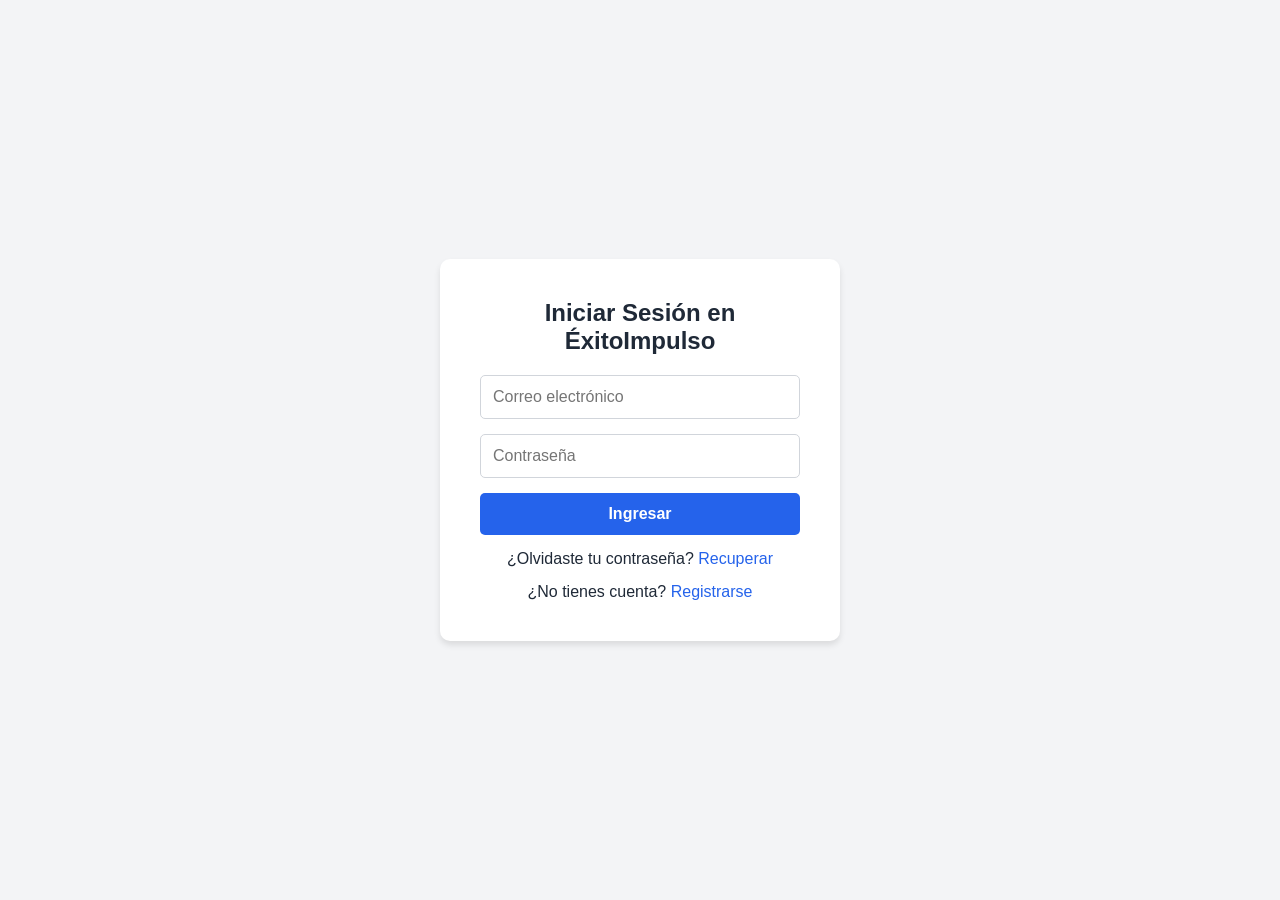
<file: ingreso/index.html>
<!DOCTYPE html>
<html lang="es">
<head>
    <meta charset="UTF-8">
    <meta name="viewport" content="width=device-width, initial-scale=1.0">
    <title>Ingresar - ÉxitoImpulso</title>
    <!-- AQUÍ AGREGAS EL ICONO -->
    <link rel="shortcut icon" href="../assets/img/logo2.png" type="image/png">
    <link rel="stylesheet" href="../assets/css/style.css">
</head>
<body>
    <div class="form-container">
        <h2>Iniciar Sesión en ÉxitoImpulso</h2>
        <div id="mensaje" class="mensaje-error"></div>
        
        <form id="formLogin">
            <input type="email" id="correo" placeholder="Correo electrónico" required>
            <input type="password" id="password" placeholder="Contraseña" required>
            
            <button type="submit">Ingresar</button>
            <p>¿Olvidaste tu contraseña? <a href="../recuperar/index.html">Recuperar</a></p>
            <p>¿No tienes cuenta? <a href="../registro/index.html">Registrarse</a></p>
        </form>
    </div>

    <script src="../assets/js/login.js"></script>
</body>
</html>
</file>
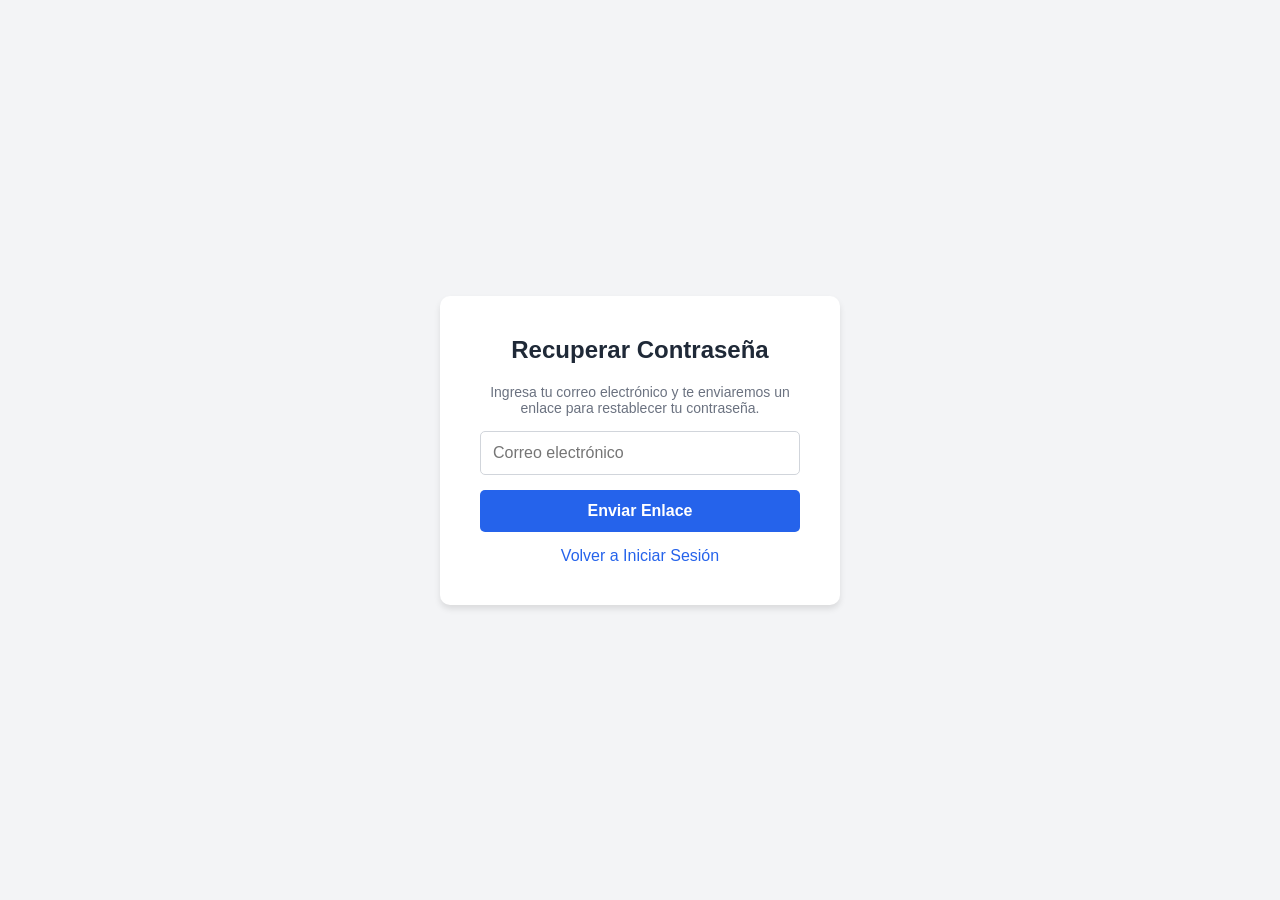
<file: recuperar/index.html>
<!DOCTYPE html>
<html lang="es">
<head>
    <meta charset="UTF-8">
    <meta name="viewport" content="width=device-width, initial-scale=1.0">
    <title>Recuperar - ÉxitoImpulso</title>
    <!-- AQUÍ AGREGAS EL ICONO -->
    <link rel="shortcut icon" href="../assets/img/logo2.png" type="image/png">
    <link rel="stylesheet" href="../assets/css/style.css">
</head>
<body>
    <div class="form-container">
        <h2>Recuperar Contraseña</h2>
        <div id="mensaje" class="mensaje-error"></div>
        
        <form id="formRecuperar">
            <p style="font-size:14px; color:#6b7280; margin-bottom:15px;">Ingresa tu correo electrónico y te enviaremos un enlace para restablecer tu contraseña.</p>
            <input type="email" id="correo" placeholder="Correo electrónico" required>
            <button type="submit">Enviar Enlace</button>
            <p><a href="../ingreso/index.html">Volver a Iniciar Sesión</a></p>
        </form>
    </div>

    <script>
        document.getElementById('formRecuperar').addEventListener('submit', async function(e) {
            e.preventDefault();
            const mensajeDiv = document.getElementById('mensaje');
            mensajeDiv.style.display = 'none';
            mensajeDiv.className = '';

            const correo = document.getElementById('correo').value;

            try {
                const response = await fetch('http://localhost/ExitoImpulso/api/auth/recuperar.php', {
                    method: 'POST',
                    headers: { 'Content-Type': 'application/json' },
                    body: JSON.stringify({ correo: correo })
                });

                const result = await response.json();

                if (response.ok && result.success) {
                    mensajeDiv.textContent = result.message;
                    mensajeDiv.classList.add('mensaje-success');
                    mensajeDiv.style.display = 'block';
                    
                    // --- TRAMPA DE DESARROLLO ---
                    // Si estamos en local, nos devuelve el link para hacer clic
                    if (result.dev_link) {
                        mensajeDiv.innerHTML += `<br><br><strong>🔧 MODO DESARROLLO:</strong><br>Haz clic aquí: <a href="${result.dev_link}">${result.dev_link}</a>`;
                    }
                } else {
                    mensajeDiv.textContent = result.error || 'Ocurrió un error.';
                    mensajeDiv.classList.add('mensaje-error');
                    mensajeDiv.style.display = 'block';
                }
            } catch (error) {
                console.error('Error:', error);
            }
        });
    </script>
</body>
</html>
</file>
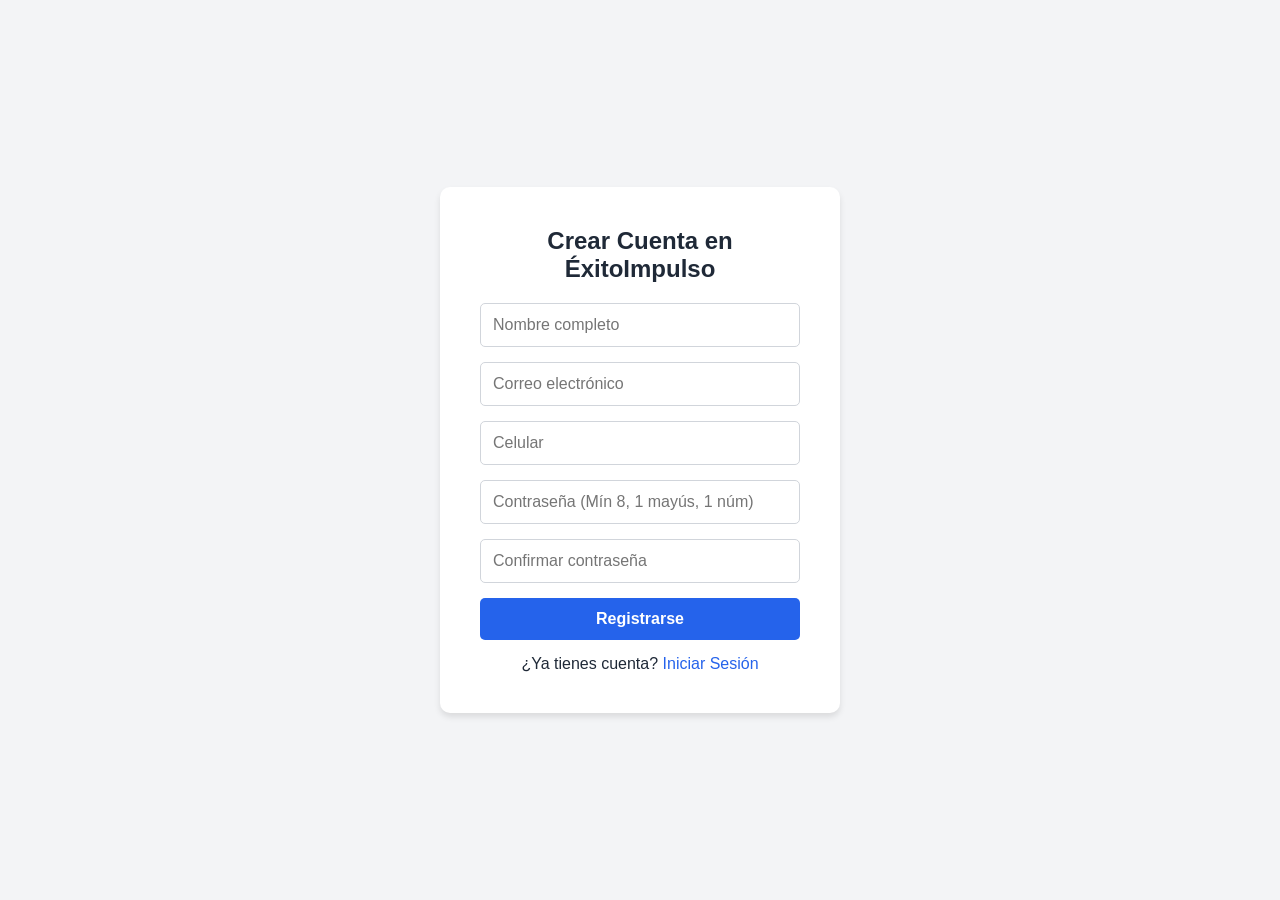
<file: registro/index.html>
<!DOCTYPE html>
<html lang="es">
<head>
    <meta charset="UTF-8">
    <meta name="viewport" content="width=device-width, initial-scale=1.0">
    <title>Registro - ÉxitoImpulso</title>
    <!-- AQUÍ AGREGAS EL ICONO -->
    <link rel="shortcut icon" href="../assets/img/logo2.png" type="image/png">
    <link rel="stylesheet" href="../assets/css/style.css">
</head>
<body>
    <div class="form-container">
        <h2>Crear Cuenta en ÉxitoImpulso</h2>
        <div id="mensaje" class="mensaje-error"></div>
        
        <form id="formRegistro">
            <input type="text" id="nombre" placeholder="Nombre completo" required>
            <input type="email" id="correo" placeholder="Correo electrónico" required>
            <input type="tel" id="celular" placeholder="Celular" required>
            <input type="password" id="password" placeholder="Contraseña (Mín 8, 1 mayús, 1 núm)" required>
            <input type="password" id="confirm_password" placeholder="Confirmar contraseña" required>
            
            <button type="submit">Registrarse</button>
            <p>¿Ya tienes cuenta? <a href="../ingreso/index.html">Iniciar Sesión</a></p>
        </form>
    </div>

    <script src="../assets/js/registro.js"></script>
</body>
</html>
</file>
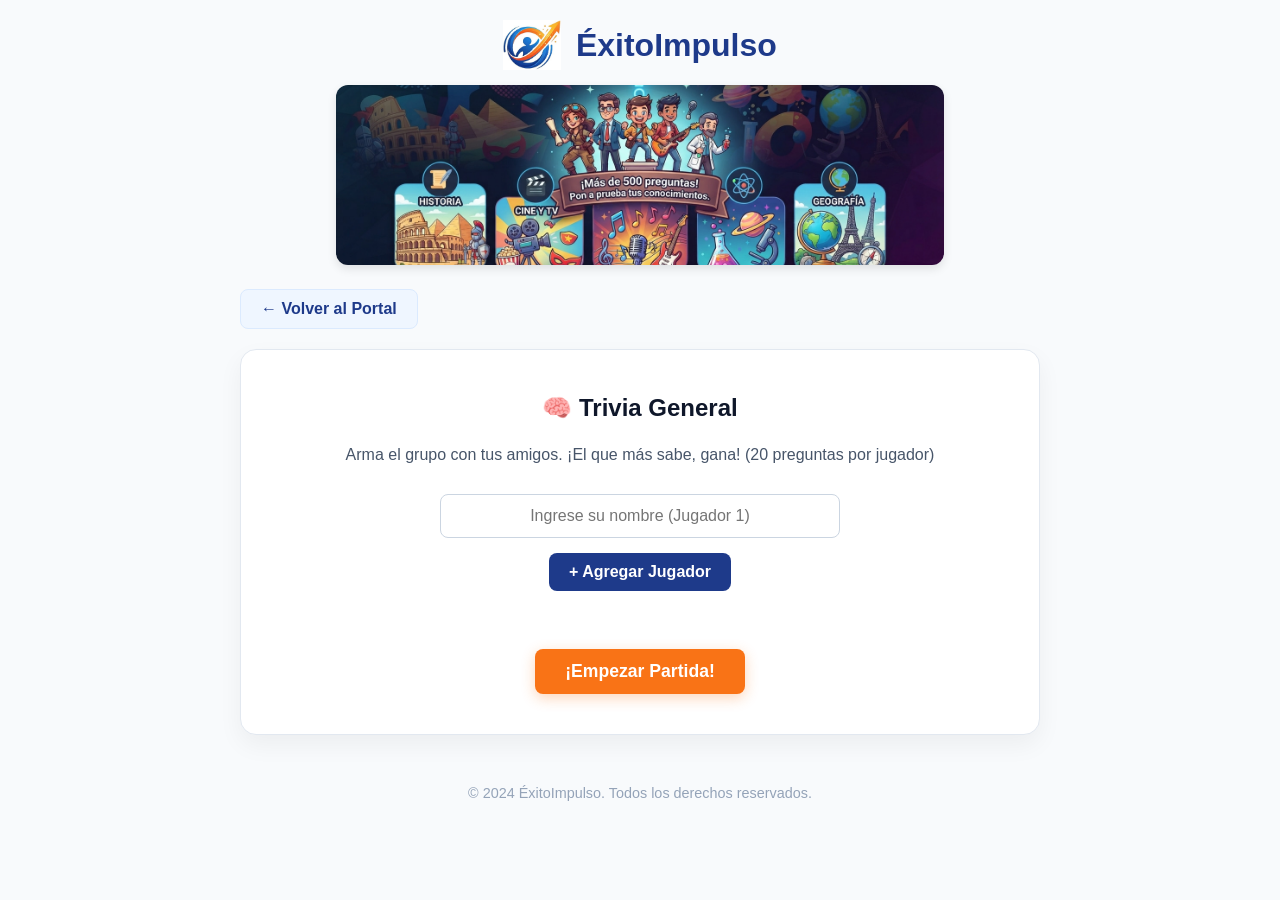
<file: trivia/index.html>
<!DOCTYPE html>
<html lang="es">
<head>
    <meta charset="UTF-8">
    <meta name="viewport" content="width=device-width, initial-scale=1.0">
    <title>Trivia - ÉxitoImpulso</title>
    <style>
        * { margin: 0; padding: 0; box-sizing: border-box; font-family: 'Segoe UI', Roboto, Helvetica, Arial, sans-serif; }
        body { background-color: #F8FAFC; color: #334155; display: flex; flex-direction: column; align-items: center; padding: 20px; min-height: 100vh; }
        
        /* Header y Footer */
        .header-trivia { text-align: center; margin-bottom: 20px; }
        .header-trivia img.logo { height: 50px; vertical-align: middle; }
        .header-trivia h1 { display: inline-block; vertical-align: middle; color: #1E3A8A; font-size: 2rem; margin-left: 10px; }
        .portada { width: 100%; max-width: 800px; height: 180px; object-fit: cover; border-radius: 12px; margin-top: 15px; box-shadow: 0 4px 10px rgba(0,0,0,0.1); }
        footer { text-align: center; margin-top: 30px; color: #94A3B8; font-size: 0.9rem; padding: 20px; }

        .navbar { width: 100%; max-width: 800px; display: flex; justify-content: space-between; align-items: center; margin-bottom: 20px; }
        .navbar a { text-decoration: none; color: #1E3A8A; font-weight: 600; background: #EFF6FF; padding: 10px 20px; border-radius: 8px; transition: 0.3s; border: 1px solid #DBEAFE; }
        .navbar a:hover { background: #DBEAFE; }

        .trivia-container { background: #FFFFFF; padding: 40px; border-radius: 16px; box-shadow: 0 10px 25px rgba(0,0,0,0.05); width: 100%; max-width: 800px; text-align: center; border: 1px solid #E2E8F0; }
        
        h2 { color: #0F172A; margin-bottom: 20px; font-size: 1.5rem; line-height: 1.5; }
        p { color: #475569; }
        
        .btn-primary { background: #F97316; color: #FFFFFF; border: none; padding: 12px 30px; font-size: 1.1rem; border-radius: 8px; cursor: pointer; font-weight: 600; transition: 0.3s; box-shadow: 0 4px 14px rgba(249, 115, 22, 0.3); margin-top: 20px; }
        .btn-primary:hover { background: #EA580C; transform: translateY(-2px); }
        
        .contenedor-nombres { display: flex; flex-direction: column; gap: 10px; max-width: 400px; margin: 30px auto 15px; }
        .jugador-row { display: flex; gap: 10px; align-items: center; }
        .jugador-row input { padding: 12px; font-size: 1rem; border: 1px solid #CBD5E1; border-radius: 8px; background: #FFFFFF; color: #0F172A; transition: 0.3s; text-align: center; flex: 1; }
        .jugador-row input:focus { outline: none; border-color: #F97316; box-shadow: 0 0 0 3px rgba(249, 115, 22, 0.1); }
        
        .btn-remove { background: #fee2e2; color: #dc2626; border: none; padding: 12px 15px; border-radius: 8px; cursor: pointer; font-weight: bold; transition: 0.2s; }
        .btn-remove:hover { background: #dc2626; color: white; }

        .btn-add { background: #1E3A8A; color: #FFFFFF; border: none; padding: 10px 20px; font-size: 1rem; border-radius: 8px; cursor: pointer; font-weight: 600; transition: 0.3s; margin: 0 auto 20px; display: block; }
        .btn-add:hover { background: #1e40af; }
        
        .opcion { background: #FFFFFF; border: 2px solid #E2E8F0; padding: 15px; margin: 10px 0; border-radius: 8px; cursor: pointer; font-size: 1.1rem; transition: 0.2s; color: #334155; text-align: left; font-weight: 500; }
        .opcion:hover { background: #EFF6FF; border-color: #3b82f6; color: #1E3A8A; }
        .opcion.correcta { background: #dcfce7; border-color: #16a34a; color: #166534; font-weight: bold; }
        .opcion.incorrecta { background: #fee2e2; border-color: #dc2626; color: #991b1b; font-weight: bold; }
        .opcion:disabled { cursor: not-allowed; }
        
        .turno-actual { display: flex; flex-direction: column; align-items: center; gap: 5px; margin-bottom: 15px; }
        .turno-label { font-size: 1rem; color: #64748b; font-weight: 600; text-transform: uppercase; letter-spacing: 1px; }
        .turno-nombre { font-size: 2.5rem; color: #FFFFFF; font-weight: 800; background: #1E3A8A; padding: 10px 40px; border-radius: 12px; box-shadow: 0 4px 10px rgba(30, 58, 138, 0.3); }

        .timer { font-size: 3rem; font-weight: 800; color: #1E3A8A; margin: 10px 0; background: #EFF6FF; display: inline-block; padding: 5px 20px; border-radius: 50px; }
        .timer.peligro { color: #dc2626; background: #fee2e2; animation: pulse 1s infinite; }
        @keyframes pulse { 0% { transform: scale(1); } 50% { transform: scale(1.05); } 100% { transform: scale(1); } }

        .cuenta-regresiva { font-size: 6rem; font-weight: 800; color: #F97316; margin: 20px 0; animation: pulse 1s infinite; }

        /* Caja de Explicación */
        .explicacion-box { max-width: 500px; margin: 15px auto 0; text-align: left; background: #eff6ff; border-left: 4px solid #3b82f6; padding: 15px; border-radius: 8px; color: #1e3a8a; font-size: 0.95rem; }

        /* Tablas (Scoreboard y Ranking) */
        .scoreboard { margin-top: 40px; border-top: 2px dashed #E2E8F0; padding-top: 20px; }
        .scoreboard h3 { color: #1E3A8A; margin-bottom: 15px; font-size: 1.2rem; text-align: left; }
        .sb-row { display: flex; justify-content: space-between; align-items: center; padding: 12px 15px; background: #F8FAFC; border: 1px solid #E2E8F0; border-radius: 8px; margin-bottom: 8px; transition: 0.3s; }
        .sb-row.eliminado { background: #f1f5f9; color: #94a3b8; filter: grayscale(100%); opacity: 0.6; }
        .sb-row.activo { border: 2px solid #F97316; background: #fff7ed; box-shadow: 0 4px 6px rgba(249, 115, 22, 0.1); }
        .sb-nombre { font-weight: 700; color: #1E3A8A; text-align: left; flex: 2; }
        .sb-row.eliminado .sb-nombre { color: #64748b; text-decoration: line-through; }
        .sb-stats { display: flex; gap: 20px; flex: 3; justify-content: flex-end; }
        .sb-stat-group { display: flex; flex-direction: column; align-items: center; min-width: 60px; }
        .sb-label { font-size: 0.7rem; color: #94a3b8; text-transform: uppercase; font-weight: bold; }
        .sb-val { font-weight: 800; font-size: 1.1rem; }
        .sb-val.ok { color: #16a34a; } .sb-val.er { color: #dc2626; } .sb-val.tm { color: #1E3A8A; }

        /* Ranking Global */
        .ranking-global { margin-top: 20px; background: #fff7ed; padding: 20px; border-radius: 12px; border: 2px solid #F97316; }
        .ranking-global h3 { color: #F97316; margin-bottom: 15px; text-align: left; }
        .rk-row { display: flex; justify-content: space-between; padding: 10px 0; border-bottom: 1px dashed #F97316; }
        .rk-row:last-child { border-bottom: none; }
        .rk-pos { font-weight: 800; color: #1E3A8A; margin-right: 15px; }
        .rk-nombre { flex: 1; text-align: left; font-weight: 600; }
        .rk-puntaje { font-weight: 800; color: #16a34a; }

        #pantalla-transicion { display: none; }
        .transicion-titulo { font-size: 2rem; color: #dc2626; margin-bottom: 10px; }
        .transicion-siguiente { font-size: 1.5rem; color: #1E3A8A; margin-top: 20px; font-weight: bold; }
        
        .puntaje-final { font-size: 1.5rem; font-weight: 600; color: #334155; margin: 10px 0; padding: 15px; background: #F8FAFC; border-radius: 8px; display: flex; justify-content: space-between; max-width: 400px; margin: 10px auto; border: 1px solid #E2E8F0; }
        .puntaje-final.primero { border-color: #F97316; background: #fff7ed; color: #1E3A8A; font-weight: 800; }
        .ganador { font-size: 2rem; color: #F97316; margin: 20px 0; font-weight: 800; }
    </style>
</head>
<body>

    <div class="header-trivia">
        <img src="../../assets/img/logo.png" alt="Logo" class="logo">
        <h1>ÉxitoImpulso</h1>
        <img src="../../assets/img/portada.jpg" alt="Portada Trivia" class="portada">
    </div>

    <div class="navbar">
        <a href="../../opciones del portal/index.html">&larr; Volver al Portal</a>
    </div>

    <div class="trivia-container">
        <!-- Pantalla de Inicio -->
        <div id="pantalla-inicio">
            <h2>🧠 Trivia General</h2>
            <p>Arma el grupo con tus amigos. ¡El que más sabe, gana! (20 preguntas por jugador)</p>
            <div class="contenedor-nombres" id="contenedorNombres"></div>
            <button class="btn-add" onclick="agregarInputJugador()">+ Agregar Jugador</button>
            <br>
            <button class="btn-primary" onclick="iniciarJuego()">¡Empezar Partida!</button>
        </div>

        <div id="pantalla-transicion">
            <div class="transicion-titulo" id="transicionMotivo"></div>
            <p id="transicionTexto" style="font-size: 1.2rem; margin: 10px 0;"></p>
            <div class="transicion-siguiente" id="transicionSiguiente"></div>
        </div>

        <div id="pantalla-juego" style="display: none;">
            <div class="turno-actual">
                <span class="turno-label">Es el turno de:</span>
                <span class="turno-nombre" id="turnoNombre">...</span>
            </div>
            <div class="timer" id="timer">120</div>
            <h2 id="texto-pregunta"></h2>
            <div id="contenedor-opciones" style="max-width: 500px; margin: 0 auto; min-height: 200px;"></div>
            
            <!-- CAJA DE EXPLICACIÓN -->
            <div id="caja-explicacion" class="explicacion-box" style="display: none;">
                <strong>📚 Explicación:</strong><br>
                <span id="texto-explicacion"></span>
            </div>

            <div class="scoreboard">
                <h3>📊 Estadísticas de la Partida</h3>
                <div id="listaScoreboard"></div>
            </div>

            <div class="ranking-global">
                <h3>🏆 Ranking Global Histórico</h3>
                <div id="rankingGlobal"><p style="text-align:center; color:#94a3b8;">Cargando ranking...</p></div>
            </div>
        </div>

        <div id="pantalla-resultado" style="display: none;">
            <h1>Fin de la Partida</h1>
            <div class="ganador" id="ganadorTexto"></div>
            <div id="listaPuntajes" style="margin: 20px 0;"></div>
            <button class="btn-primary" onclick="reiniciarJuego()">Nueva Partida</button>
        </div>
    </div>

    <footer>
        &copy; 2024 ÉxitoImpulso. Todos los derechos reservados.
    </footer>

    <script>
        // --- SONIDOS BEEP ---
        let audioCtx;
        function playBeep(frecuencia, duracion, tipo = 'square', volumen = 0.2) {
            if (!audioCtx) audioCtx = new (window.AudioContext || window.webkitAudioContext)();
            let osc = audioCtx.createOscillator(), gain = audioCtx.createGain();
            osc.connect(gain); gain.connect(audioCtx.destination);
            osc.type = tipo; osc.frequency.value = frecuencia;
            gain.gain.setValueAtTime(volumen, audioCtx.currentTime);
            osc.start(); osc.stop(audioCtx.currentTime + duracion);
        }
        function sonidoClick() { playBeep(440, 0.05); }
        function sonidoCorrecto() { playBeep(880, 0.15); setTimeout(() => playBeep(1320, 0.2), 150); }
        function sonidoIncorrecto() { playBeep(150, 0.4, 'sawtooth'); }
        function sonidoFinTiempo() { playBeep(100, 0.8, 'sawtooth', 0.3); }

        let bdPreguntas = []; 
        let jugadores = [];
        let jugadorActualIndex = 0;
        let cantidadJugadores = 0;
        let preguntasUsadas = [];
        let preguntaActual;
        let timerInterval;
        let tiempoPausado = false;
        let cuentaInterval;
        
        let totalTurnos = 0;
        let turnoActualNum = 0;

        window.onload = function() {
            agregarInputJugador();
            cargarRanking();
            cargarPreguntas();
            
            fetch('../../api/auth/validarSesion.php')
                .then(res => res.json())
                .then(data => {
                    if (data.logueado) {
                        const input1 = document.querySelector('#contenedorNombres input');
                        if (input1) {
                            input1.value = data.nombre;
                            input1.style.color = '#1E3A8A';
                            input1.style.fontWeight = '600';
                        }
                    }
                })
                .catch(err => console.log("No hay sesión activa."));
        };

        function cargarPreguntas() {
            fetch('../../api/portal/triviaPreguntas.php')
                .then(res => res.json())
                .then(data => {
                    bdPreguntas = data;
                })
                .catch(err => console.error("Error al cargar preguntas:", err));
        }        
        
        function agregarInputJugador() {
            cantidadJugadores++;
            const cont = document.getElementById('contenedorNombres');
            const row = document.createElement('div');
            row.className = 'jugador-row';
            const input = document.createElement('input');
            input.type = 'text';
            input.placeholder = `Ingrese su nombre (Jugador ${cantidadJugadores})`; 
            
            if (cantidadJugadores > 1) {
                const btnRemove = document.createElement('button');
                btnRemove.className = 'btn-remove';
                btnRemove.innerText = 'X';
                btnRemove.onclick = function() { row.remove(); cantidadJugadores--; sonidoClick(); };
                row.appendChild(input); row.appendChild(btnRemove);
            } else { row.appendChild(input); }
            cont.appendChild(row); sonidoClick();
        }

        function iniciarJuego() {
            jugadores = []; 
            const inputs = document.querySelectorAll('#contenedorNombres input');
            let i = 1;
            inputs.forEach(input => {
                let nombre = input.value.trim() || `Jugador ${i}`;
                jugadores.push({ nombre: nombre, aciertos: 0, errores: 0, tiempo: 120, estado: 'activo' });
                i++;
            });
            if (jugadores.length === 0) return;
            
            jugadorActualIndex = 0;
            totalTurnos = jugadores.length * 20;
            turnoActualNum = 0;
            
            document.getElementById('pantalla-inicio').style.display = 'none';
            document.getElementById('pantalla-resultado').style.display = 'none';
            
            iniciarTurnoJugador();
        }

        function iniciarTurnoJugador() {
            clearInterval(timerInterval);
            clearInterval(cuentaInterval);
            
            document.getElementById('pantalla-transicion').style.display = 'none';
            document.getElementById('pantalla-juego').style.display = 'block';
            
            const j = jugadores[jugadorActualIndex];
            document.getElementById('turnoNombre').innerText = j.nombre;
            
            renderScoreboard();
            
            const cont = document.getElementById('contenedor-opciones');
            cont.innerHTML = '<div class="cuenta-regresiva" id="divCuenta">3</div>';
            document.getElementById('texto-pregunta').innerText = '';
            document.getElementById('caja-explicacion').style.display = 'none'; 
            document.getElementById('timer').innerText = j.tiempo;

            let count = 3;
            playBeep(440, 0.1);
            
            cuentaInterval = setInterval(() => {
                count--;
                const divCuenta = document.getElementById('divCuenta');
                if (count > 0) {
                    divCuenta.innerText = count;
                    playBeep(440, 0.1);
                } else {
                    clearInterval(cuentaInterval);
                    divCuenta.remove();
                    if (j.tiempo <= 10) document.getElementById('timer').classList.add('peligro');
                    else document.getElementById('timer').classList.remove('peligro');
                    mostrarPregunta();
                    iniciarTimer();
                }
            }, 1000);
        }

        function iniciarTimer() {
            tiempoPausado = false;
            timerInterval = setInterval(() => {
                if (tiempoPausado) return;
                jugadores[jugadorActualIndex].tiempo--;
                const t = jugadores[jugadorActualIndex].tiempo;
                document.getElementById('timer').innerText = t;
                if (t <= 10) document.getElementById('timer').classList.add('peligro');
                else document.getElementById('timer').classList.remove('peligro');
                if (t <= 5) playBeep(800, 0.1);
                renderScoreboard();
                if (t <= 0) {
                    clearInterval(timerInterval);
                    jugadores[jugadorActualIndex].estado = 'eliminado';
                    sonidoFinTiempo();
                    renderScoreboard();
                    mostrarTransicion("¡Tiempo agotado!", `${jugadores[jugadorActualIndex].nombre} se ha quedado sin tiempo.`);
                }
            }, 1000);
        }

        // FUNCIÓN ACTUALIZADA PARA MEZCLAR Y CALCULAR ÍNDICE DESDE TEXTO
        function mezclarOpciones(opcionesOriginales, textoCorrectoOriginal) {
            // 50% de probabilidad de no mezclar
            if (Math.random() < 0.5) {
                return { opciones: opcionesOriginales, correcto: opcionesOriginales.indexOf(textoCorrectoOriginal) };
            }

            // Si llega aquí, mezclamos
            let opcionesObj = opcionesOriginales.map(texto => {
                return { texto: texto, esCorrecta: (texto === textoCorrectoOriginal) };
            });

            for (let i = opcionesObj.length - 1; i > 0; i--) {
                const j = Math.floor(Math.random() * (i + 1));
                [opcionesObj[i], opcionesObj[j]] = [opcionesObj[j], opcionesObj[i]];
            }

            let nuevasOpciones = opcionesObj.map(o => o.texto);
            let nuevoIndiceCorrecto = opcionesObj.findIndex(o => o.esCorrecta);

            return { opciones: nuevasOpciones, correcto: nuevoIndiceCorrecto };
        }

        function mostrarPregunta() {
            document.getElementById('caja-explicacion').style.display = 'none';

            if (preguntasUsadas.length >= bdPreguntas.length) preguntasUsadas = []; 
            let indexP;
            do { indexP = Math.floor(Math.random() * bdPreguntas.length); } while (preguntasUsadas.includes(indexP));
            preguntasUsadas.push(indexP);
            preguntaActual = bdPreguntas[indexP];

            // LECTURA DE CLAVES q, o, a. Mezcla y cálculo de índice dinámico
            let resultadoMezcla = mezclarOpciones(preguntaActual.o, preguntaActual.a);
            preguntaActual.o = resultadoMezcla.opciones;
            preguntaActual.indiceCorrecto = resultadoMezcla.correcto; // Guardamos el índice numérico

            // LECTURA DE CLAVE q
            document.getElementById('texto-pregunta').innerText = preguntaActual.q;
            const cont = document.getElementById('contenedor-opciones');
            cont.innerHTML = '';
            preguntaActual.o.forEach((op, index) => {
                let btn = document.createElement('button');
                btn.className = 'opcion';
                btn.innerText = op;
                btn.onclick = () => responder(index, btn);
                cont.appendChild(btn);
            });
        }

        function responder(indexElegido, btnElegido) {
            tiempoPausado = true; 
            const botones = document.querySelectorAll('.opcion');
            botones.forEach(b => b.disabled = true); 
            let respondioMal = false;
            let eliminadoAhora = false;

            // USAR indiceCorrecto CALCULADO EN mostrarPregunta()
            if (indexElegido === preguntaActual.indiceCorrecto) {
                btnElegido.classList.add('correcta');
                jugadores[jugadorActualIndex].aciertos++;
                sonidoCorrecto();
            } else {
                btnElegido.classList.add('incorrecta');
                botones[preguntaActual.indiceCorrecto].classList.add('correcta'); 
                jugadores[jugadorActualIndex].errores++;
                sonidoIncorrecto();
                respondioMal = true;
                if (jugadores[jugadorActualIndex].errores >= 3) {
                    jugadores[jugadorActualIndex].estado = 'eliminado';
                    eliminadoAhora = true;
                }
            }

            // LECTURA DE CLAVE r
            if (preguntaActual.r) {
                document.getElementById('texto-explicacion').innerText = preguntaActual.r;
                document.getElementById('caja-explicacion').style.display = 'block';
            }

            renderScoreboard();
            turnoActualNum++;

            setTimeout(() => {
                let activos = jugadores.filter(j => j.estado === 'activo');
                if (eliminadoAhora) {
                    if (activos.length <= 1) {
                        finalizarJuego();
                    } else {
                        mostrarTransicion("¡3 Errores! Eliminado.", `${jugadores[jugadorActualIndex].nombre} ha sido eliminado.`);
                    }
                } else if (turnoActualNum >= totalTurnos) {
                    finalizarJuego(); 
                } else if (respondioMal && activos.length > 1) { // <--- ACÁ ESTÁ EL ARREGLO (activos.length en vez de jugadores.length)
                    pasarTurno();
                } else {
                    tiempoPausado = false; 
                    mostrarPregunta();
                }
            }, 3000);
        }
        function pasarTurno() {
            let activos = jugadores.filter(j => j.estado === 'activo');
            if (activos.length <= 1) { finalizarJuego(); return; }
            let nextIndex = (jugadorActualIndex + 1) % jugadores.length;
            while (jugadores[nextIndex].estado === 'eliminado') {
                nextIndex = (nextIndex + 1) % jugadores.length;
            }
            jugadorActualIndex = nextIndex;
            iniciarTurnoJugador();
        }

        function mostrarTransicion(motivo, texto) {
            clearInterval(timerInterval);
            document.getElementById('pantalla-juego').style.display = 'none';
            document.getElementById('pantalla-transicion').style.display = 'block';
            
            document.getElementById('transicionMotivo').innerText = motivo;
            document.getElementById('transicionTexto').innerText = texto;
            
            let activos = jugadores.filter(j => j.estado === 'activo');
            let nextIndex = jugadorActualIndex;

            if (activos.length > 1) {
                nextIndex = (jugadorActualIndex + 1) % jugadores.length;
                while (jugadores[nextIndex].estado === 'eliminado') {
                    nextIndex = (nextIndex + 1) % jugadores.length;
                }
                document.getElementById('transicionSiguiente').innerText = `Le toca a: ${jugadores[nextIndex].nombre}`;
            } else {
                document.getElementById('transicionSiguiente').innerText = "Calculando resultados finales...";
            }

            setTimeout(() => {
                if (activos.length <= 1 || turnoActualNum >= totalTurnos) {
                    finalizarJuego();
                } else {
                    jugadorActualIndex = nextIndex;
                    iniciarTurnoJugador();
                }
            }, 3000);
        }

        function renderScoreboard() {
            const cont = document.getElementById('listaScoreboard');
            cont.innerHTML = '';
            jugadores.forEach((j, index) => {
                let claseActiva = (index === jugadorActualIndex && j.estado === 'activo') ? 'activo' : '';
                let claseEliminado = j.estado === 'eliminado' ? 'eliminado' : '';
                cont.innerHTML += `
                    <div class="sb-row ${claseActiva} ${claseEliminado}">
                        <div class="sb-nombre">${j.nombre}</div>
                        <div class="sb-stats">
                            <div class="sb-stat-group"><span class="sb-label">Tiempo</span><span class="sb-val tm">${j.estado === 'eliminado' ? '0' : j.tiempo}s</span></div>
                            <div class="sb-stat-group"><span class="sb-label">Aciertos</span><span class="sb-val ok">${j.aciertos}</span></div>
                            <div class="sb-stat-group"><span class="sb-label">Errores</span><span class="sb-val er">${j.errores} / 3</span></div>
                        </div>
                    </div>`;
            });
        }

        function finalizarJuego() {
            document.getElementById('pantalla-transicion').style.display = 'none';
            document.getElementById('pantalla-juego').style.display = 'none';
            document.getElementById('pantalla-resultado').style.display = 'block';
            jugadores.sort((a, b) => b.aciertos - a.aciertos);
            
            let listaHtml = "";
            jugadores.forEach((j, index) => {
                let claseExtra = index === 0 ? 'primero' : '';
                listaHtml += `<div class="puntaje-final ${claseExtra}"><span>${index + 1}. ${j.nombre}</span> <span>${j.aciertos} aciertos</span></div>`;
            });

            document.getElementById('listaPuntajes').innerHTML = listaHtml;
            document.getElementById('ganadorTexto').innerText = `🏆 ${jugadores[0].nombre} es el ganador!`;
            sonidoCorrecto(); 

            fetch('../../api/portal/guardarPuntajeJuego.php', {
                method: 'POST',
                headers: { 'Content-Type': 'application/json' },
                body: JSON.stringify({ tipo_juego: 'trivia', jugadores: jugadores })
            }).then(() => cargarRanking());
        }

        function cargarRanking() {
            fetch('../../api/portal/rankingJuegos.php?tipo=trivia')
                .then(res => res.json())
                .then(data => {
                    const cont = document.getElementById('rankingGlobal');
                    if (data.data && data.data.length > 0) {
                        cont.innerHTML = data.data.map((r, i) => `
                            <div class="rk-row">
                                <span class="rk-pos">${i + 1}°</span>
                                <span class="rk-nombre">${r.nombre}</span>
                                <span class="rk-puntaje">${r.puntaje} pts</span>
                            </div>
                        `).join('');
                    } else {
                        cont.innerHTML = '<p style="text-align:center; color:#94a3b8;">Aún no hay puntajes. ¡Sé el primero!</p>';
                    }
                });
        }

        function reiniciarJuego() {
            preguntasUsadas = [];
            document.getElementById('pantalla-resultado').style.display = 'none';
            document.getElementById('pantalla-inicio').style.display = 'block';
            document.getElementById('contenedorNombres').innerHTML = '';
            cantidadJugadores = 0;
            agregarInputJugador();
            cargarRanking();
        }
    </script>
</body>
</html>
</file>
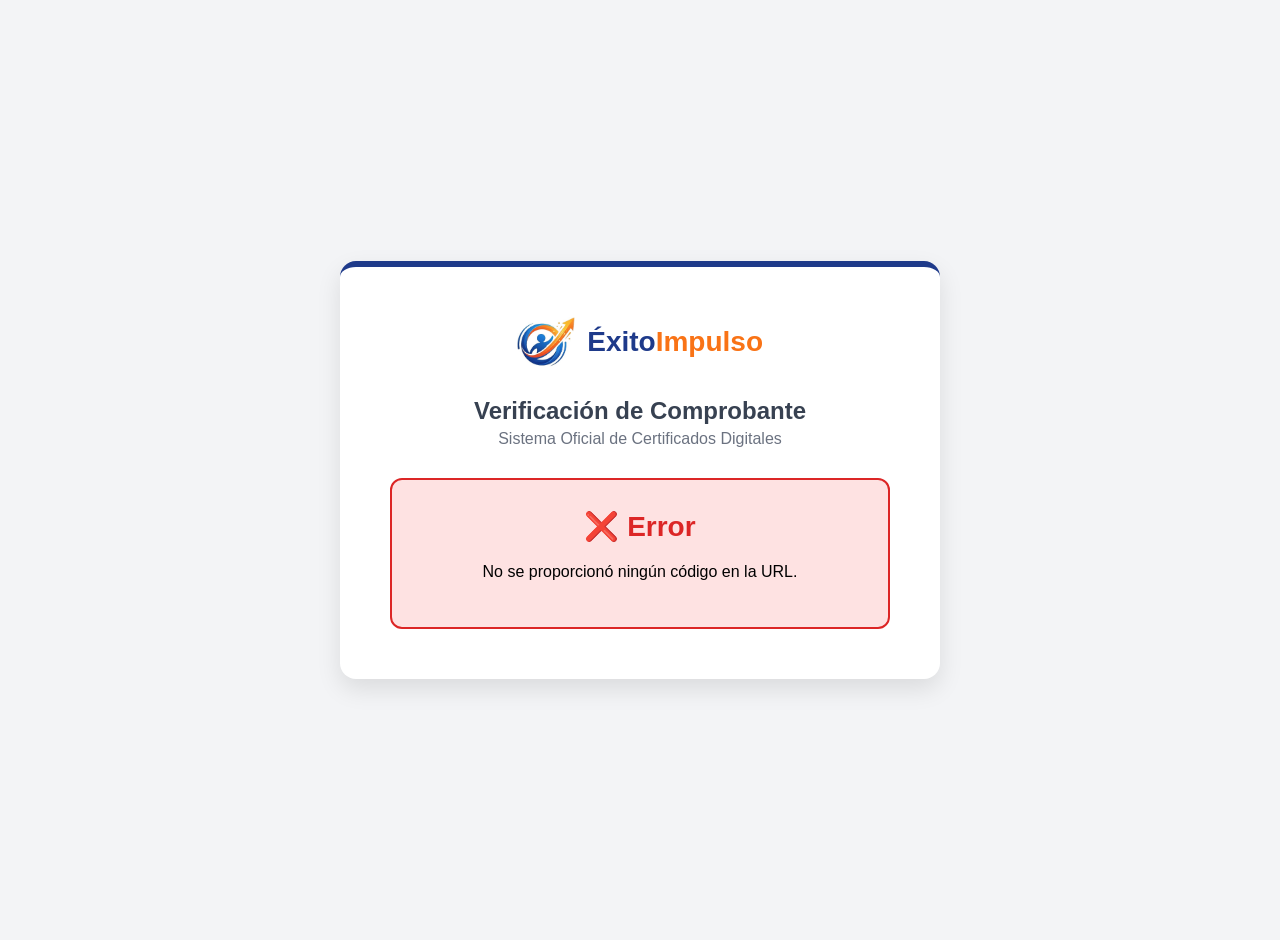
<file: verificar/index.html>
<!DOCTYPE html>
<html lang="es">
<head>
    <meta charset="UTF-8">
    <meta name="viewport" content="width=device-width, initial-scale=1.0">
    <title>Verificación - ÉxitoImpulso</title>
    <link rel="shortcut icon" href="../assets/img/logo2.png" type="image/png">
    <style>
        body {
            font-family: 'Segoe UI', Tahoma, Geneva, Verdana, sans-serif;
            background-color: #f3f4f6;
            display: flex;
            justify-content: center;
            align-items: center;
            min-height: 100vh;
            margin: 0;
            padding: 20px;
        }
        .verify-card {
            background: #ffffff;
            padding: 50px;
            border-radius: 16px;
            box-shadow: 0 10px 25px rgba(0,0,0,0.1);
            width: 100%;
            max-width: 500px;
            text-align: center;
            border-top: 6px solid #1E3A8A;
        }
        .brand {
            display: flex;
            align-items: center;
            justify-content: center;
            gap: 12px;
            margin-bottom: 30px;
        }
        .brand img {
            height: 50px;
        }
        .brand h1 {
            font-size: 28px;
            margin: 0;
        }
        .blue { color: #1E3A8A; }
        .orange { color: #F97316; }
        
        .verify-card h2 {
            color: #374151;
            font-size: 24px;
            margin: 0;
        }
        .verify-card p.subtitle {
            color: #6b7280;
            margin: 5px 0 30px 0;
            font-size: 16px;
        }

        /* Caja de Resultado (Válido/Inválido) */
        .status-box {
            padding: 30px;
            border-radius: 12px;
            margin-top: 10px;
        }
        .status-valid {
            background: #dcfce7;
            border: 2px solid #16a34a;
        }
        .status-invalid {
            background: #fee2e2;
            border: 2px solid #dc2626;
        }
        .status-box h3 {
            font-size: 28px;
            margin: 0 0 20px 0;
        }
        .status-valid h3 { color: #16a34a; }
        .status-invalid h3 { color: #dc2626; }
        
        /* Datos del Usuario */
        .data-row {
            font-size: 18px;
            color: #1f2937;
            margin: 15px 0;
            border-bottom: 1px dashed #d1d5db;
            padding-bottom: 10px;
        }
        .data-row strong {
            color: #6b7280;
            display: block;
            font-size: 14px;
            text-transform: uppercase;
            margin-bottom: 5px;
        }
        .data-row:last-child {
            border-bottom: none;
        }
        .big-score {
            font-size: 36px;
            font-weight: 800;
            color: #1E3A8A;
        }
    </style>
</head>
<body>
    <div class="verify-card">
        <div class="brand">
            <img src="../assets/img/logo.png" alt="Logo" onerror="this.style.display='none'">
            <h1><span class="blue">Éxito</span><span class="orange">Impulso</span></h1>
        </div>
        
        <h2>Verificación de Comprobante</h2>
        <p class="subtitle">Sistema Oficial de Certificados Digitales</p>
        
        <div id="resultado">
            <div style="color: #6b7280; font-size: 18px;">Verificando código...</div>
        </div>
    </div>

    <script>
        // Leer el código de la URL (?codigo=XXXX)
        const params = new URLSearchParams(window.location.search);
        const codigo = params.get('codigo');

        if (!codigo) {
            document.getElementById('resultado').innerHTML = `
                <div class="status-box status-invalid">
                    <h3>❌ Error</h3>
                    <p>No se proporcionó ningún código en la URL.</p>
                </div>
            `;
        } else {
            fetch(`/api/portal/verificar.php?codigo=${codigo}`)
                .then(res => res.json())
                .then(data => {
                    if (data.success) {
                        document.getElementById('resultado').innerHTML = `
                            <div class="status-box status-valid">
                                <h3>✅ Certificado Válido</h3>
                                <div class="data-row">
                                    <strong>Usuario</strong>
                                    ${data.usuario}
                                </div>
                                <div class="data-row">
                                    <strong>Examen Rendido</strong>
                                    ${data.examen}
                                </div>
                                <div class="data-row">
                                    <strong>Fecha de Emisión</strong>
                                    ${data.fecha}
                                </div>
                                <div class="data-row">
                                    <strong>Nota Final</strong>
                                    <span class="big-score">${data.puntaje}%</span>
                                </div>
                            </div>
                        `;
                    } else {
                        document.getElementById('resultado').innerHTML = `
                            <div class="status-box status-invalid">
                                <h3>❌ Certificado Inválido</h3>
                                <p>El código de verificación no existe en nuestros registros.</p>
                            </div>
                        `;
                    }
                })
                .catch(err => {
                    document.getElementById('resultado').innerHTML = `
                        <div class="status-box status-invalid">
                            <h3>❌ Error de Conexión</h3>
                            <p>No se pudo conectar con el servidor.</p>
                        </div>
                    `;
                });
        }
    </script>
</body>
</html>
</file>
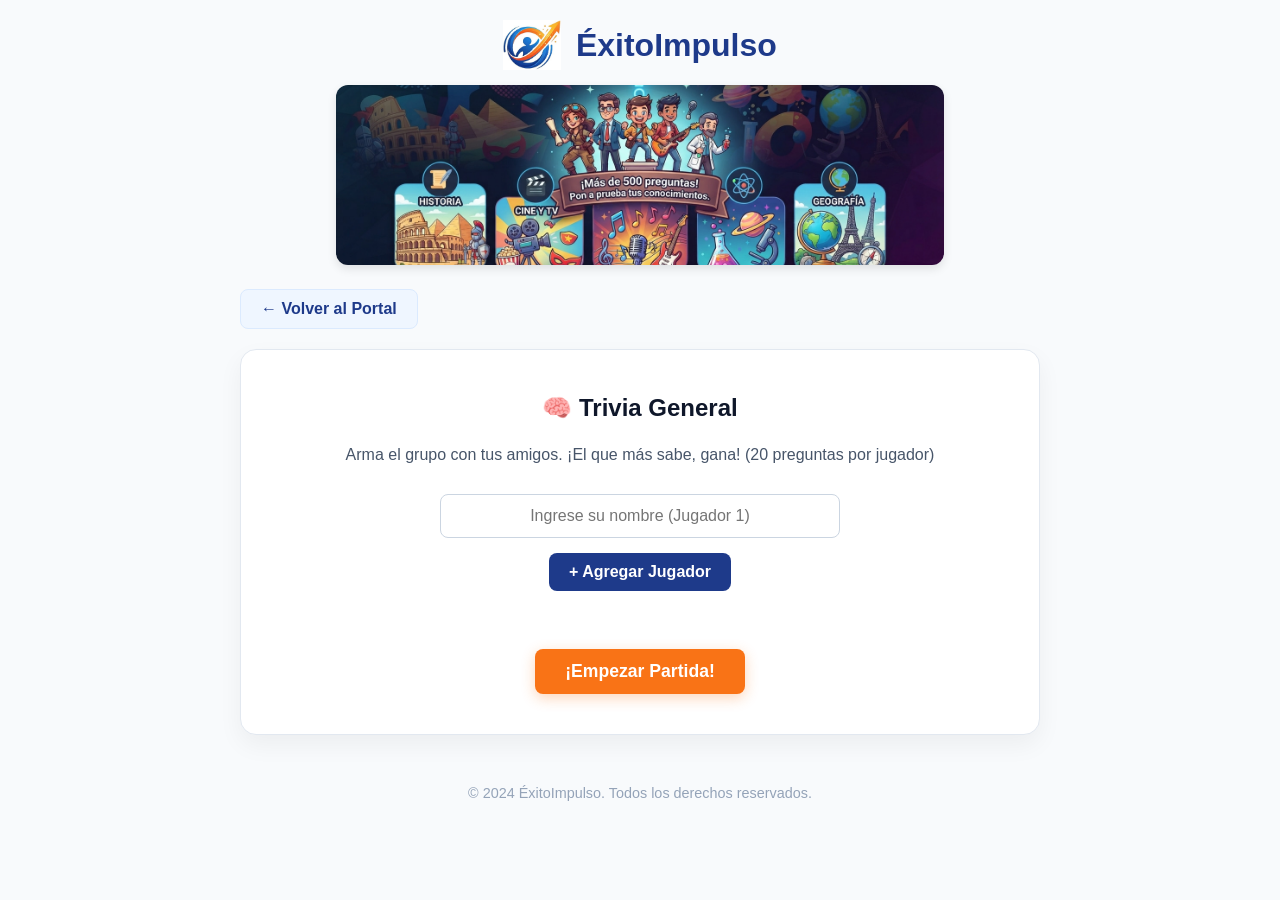
<file: juegos/trivia/index.html>
<!DOCTYPE html>
<html lang="es">
<head>
    <meta charset="UTF-8">
    <meta name="viewport" content="width=device-width, initial-scale=1.0">
    <title>Trivia - ÉxitoImpulso</title>
    <style>
        * { margin: 0; padding: 0; box-sizing: border-box; font-family: 'Segoe UI', Roboto, Helvetica, Arial, sans-serif; }
        body { background-color: #F8FAFC; color: #334155; display: flex; flex-direction: column; align-items: center; padding: 20px; min-height: 100vh; }
        
        /* Header y Footer */
        .header-trivia { text-align: center; margin-bottom: 20px; }
        .header-trivia img.logo { height: 50px; vertical-align: middle; }
        .header-trivia h1 { display: inline-block; vertical-align: middle; color: #1E3A8A; font-size: 2rem; margin-left: 10px; }
        .portada { width: 100%; max-width: 800px; height: 180px; object-fit: cover; border-radius: 12px; margin-top: 15px; box-shadow: 0 4px 10px rgba(0,0,0,0.1); }
        footer { text-align: center; margin-top: 30px; color: #94A3B8; font-size: 0.9rem; padding: 20px; }

        .navbar { width: 100%; max-width: 800px; display: flex; justify-content: space-between; align-items: center; margin-bottom: 20px; }
        .navbar a { text-decoration: none; color: #1E3A8A; font-weight: 600; background: #EFF6FF; padding: 10px 20px; border-radius: 8px; transition: 0.3s; border: 1px solid #DBEAFE; }
        .navbar a:hover { background: #DBEAFE; }

        .trivia-container { background: #FFFFFF; padding: 40px; border-radius: 16px; box-shadow: 0 10px 25px rgba(0,0,0,0.05); width: 100%; max-width: 800px; text-align: center; border: 1px solid #E2E8F0; }
        
        h2 { color: #0F172A; margin-bottom: 20px; font-size: 1.5rem; line-height: 1.5; }
        p { color: #475569; }
        
        .btn-primary { background: #F97316; color: #FFFFFF; border: none; padding: 12px 30px; font-size: 1.1rem; border-radius: 8px; cursor: pointer; font-weight: 600; transition: 0.3s; box-shadow: 0 4px 14px rgba(249, 115, 22, 0.3); margin-top: 20px; }
        .btn-primary:hover { background: #EA580C; transform: translateY(-2px); }
        
        .contenedor-nombres { display: flex; flex-direction: column; gap: 10px; max-width: 400px; margin: 30px auto 15px; }
        .jugador-row { display: flex; gap: 10px; align-items: center; }
        .jugador-row input { padding: 12px; font-size: 1rem; border: 1px solid #CBD5E1; border-radius: 8px; background: #FFFFFF; color: #0F172A; transition: 0.3s; text-align: center; flex: 1; }
        .jugador-row input:focus { outline: none; border-color: #F97316; box-shadow: 0 0 0 3px rgba(249, 115, 22, 0.1); }
        
        .btn-remove { background: #fee2e2; color: #dc2626; border: none; padding: 12px 15px; border-radius: 8px; cursor: pointer; font-weight: bold; transition: 0.2s; }
        .btn-remove:hover { background: #dc2626; color: white; }

        .btn-add { background: #1E3A8A; color: #FFFFFF; border: none; padding: 10px 20px; font-size: 1rem; border-radius: 8px; cursor: pointer; font-weight: 600; transition: 0.3s; margin: 0 auto 20px; display: block; }
        .btn-add:hover { background: #1e40af; }
        
        .opcion { background: #FFFFFF; border: 2px solid #E2E8F0; padding: 15px; margin: 10px 0; border-radius: 8px; cursor: pointer; font-size: 1.1rem; transition: 0.2s; color: #334155; text-align: left; font-weight: 500; }
        .opcion:hover { background: #EFF6FF; border-color: #3b82f6; color: #1E3A8A; }
        .opcion.correcta { background: #dcfce7; border-color: #16a34a; color: #166534; font-weight: bold; }
        .opcion.incorrecta { background: #fee2e2; border-color: #dc2626; color: #991b1b; font-weight: bold; }
        .opcion:disabled { cursor: not-allowed; }
        
        .turno-actual { display: flex; flex-direction: column; align-items: center; gap: 5px; margin-bottom: 15px; }
        .turno-label { font-size: 1rem; color: #64748b; font-weight: 600; text-transform: uppercase; letter-spacing: 1px; }
        .turno-nombre { font-size: 2.5rem; color: #FFFFFF; font-weight: 800; background: #1E3A8A; padding: 10px 40px; border-radius: 12px; box-shadow: 0 4px 10px rgba(30, 58, 138, 0.3); }

        .timer { font-size: 3rem; font-weight: 800; color: #1E3A8A; margin: 10px 0; background: #EFF6FF; display: inline-block; padding: 5px 20px; border-radius: 50px; }
        .timer.peligro { color: #dc2626; background: #fee2e2; animation: pulse 1s infinite; }
        @keyframes pulse { 0% { transform: scale(1); } 50% { transform: scale(1.05); } 100% { transform: scale(1); } }

        .cuenta-regresiva { font-size: 6rem; font-weight: 800; color: #F97316; margin: 20px 0; animation: pulse 1s infinite; }

        /* Caja de Explicación */
        .explicacion-box { max-width: 500px; margin: 15px auto 0; text-align: left; background: #eff6ff; border-left: 4px solid #3b82f6; padding: 15px; border-radius: 8px; color: #1e3a8a; font-size: 0.95rem; }

        /* Tablas (Scoreboard y Ranking) */
        .scoreboard { margin-top: 40px; border-top: 2px dashed #E2E8F0; padding-top: 20px; }
        .scoreboard h3 { color: #1E3A8A; margin-bottom: 15px; font-size: 1.2rem; text-align: left; }
        .sb-row { display: flex; justify-content: space-between; align-items: center; padding: 12px 15px; background: #F8FAFC; border: 1px solid #E2E8F0; border-radius: 8px; margin-bottom: 8px; transition: 0.3s; }
        .sb-row.eliminado { background: #f1f5f9; color: #94a3b8; filter: grayscale(100%); opacity: 0.6; }
        .sb-row.activo { border: 2px solid #F97316; background: #fff7ed; box-shadow: 0 4px 6px rgba(249, 115, 22, 0.1); }
        .sb-nombre { font-weight: 700; color: #1E3A8A; text-align: left; flex: 2; }
        .sb-row.eliminado .sb-nombre { color: #64748b; text-decoration: line-through; }
        .sb-stats { display: flex; gap: 20px; flex: 3; justify-content: flex-end; }
        .sb-stat-group { display: flex; flex-direction: column; align-items: center; min-width: 60px; }
        .sb-label { font-size: 0.7rem; color: #94a3b8; text-transform: uppercase; font-weight: bold; }
        .sb-val { font-weight: 800; font-size: 1.1rem; }
        .sb-val.ok { color: #16a34a; } .sb-val.er { color: #dc2626; } .sb-val.tm { color: #1E3A8A; }

        /* Ranking Global */
        .ranking-global { margin-top: 20px; background: #fff7ed; padding: 20px; border-radius: 12px; border: 2px solid #F97316; }
        .ranking-global h3 { color: #F97316; margin-bottom: 15px; text-align: left; }
        .rk-row { display: flex; justify-content: space-between; padding: 10px 0; border-bottom: 1px dashed #F97316; }
        .rk-row:last-child { border-bottom: none; }
        .rk-pos { font-weight: 800; color: #1E3A8A; margin-right: 15px; }
        .rk-nombre { flex: 1; text-align: left; font-weight: 600; }
        .rk-puntaje { font-weight: 800; color: #16a34a; }

        #pantalla-transicion { display: none; }
        .transicion-titulo { font-size: 2rem; color: #dc2626; margin-bottom: 10px; }
        .transicion-siguiente { font-size: 1.5rem; color: #1E3A8A; margin-top: 20px; font-weight: bold; }
        
        .puntaje-final { font-size: 1.5rem; font-weight: 600; color: #334155; margin: 10px 0; padding: 15px; background: #F8FAFC; border-radius: 8px; display: flex; justify-content: space-between; max-width: 400px; margin: 10px auto; border: 1px solid #E2E8F0; }
        .puntaje-final.primero { border-color: #F97316; background: #fff7ed; color: #1E3A8A; font-weight: 800; }
        .ganador { font-size: 2rem; color: #F97316; margin: 20px 0; font-weight: 800; }
    </style>
</head>
<body>

    <div class="header-trivia">
        <img src="../../assets/img/logo.png" alt="Logo" class="logo">
        <h1>ÉxitoImpulso</h1>
        <img src="../../assets/img/portada.jpg" alt="Portada Trivia" class="portada">
    </div>

    <div class="navbar">
        <a href="../../opciones del portal/index.html">&larr; Volver al Portal</a>
    </div>

    <div class="trivia-container">
        <!-- Pantalla de Inicio -->
        <div id="pantalla-inicio">
            <h2>🧠 Trivia General</h2>
            <p>Arma el grupo con tus amigos. ¡El que más sabe, gana! (20 preguntas por jugador)</p>
            <div class="contenedor-nombres" id="contenedorNombres"></div>
            <button class="btn-add" onclick="agregarInputJugador()">+ Agregar Jugador</button>
            <br>
            <button class="btn-primary" onclick="iniciarJuego()">¡Empezar Partida!</button>
        </div>

        <div id="pantalla-transicion">
            <div class="transicion-titulo" id="transicionMotivo"></div>
            <p id="transicionTexto" style="font-size: 1.2rem; margin: 10px 0;"></p>
            <div class="transicion-siguiente" id="transicionSiguiente"></div>
        </div>

        <div id="pantalla-juego" style="display: none;">
            <div class="turno-actual">
                <span class="turno-label">Es el turno de:</span>
                <span class="turno-nombre" id="turnoNombre">...</span>
            </div>
            <div class="timer" id="timer">120</div>
            <h2 id="texto-pregunta"></h2>
            <div id="contenedor-opciones" style="max-width: 500px; margin: 0 auto; min-height: 200px;"></div>
            
            <!-- CAJA DE EXPLICACIÓN -->
            <div id="caja-explicacion" class="explicacion-box" style="display: none;">
                <strong>📚 Explicación:</strong><br>
                <span id="texto-explicacion"></span>
            </div>

            <div class="scoreboard">
                <h3>📊 Estadísticas de la Partida</h3>
                <div id="listaScoreboard"></div>
            </div>

            <div class="ranking-global">
                <h3>🏆 Ranking Global Histórico</h3>
                <div id="rankingGlobal"><p style="text-align:center; color:#94a3b8;">Cargando ranking...</p></div>
            </div>
        </div>

        <div id="pantalla-resultado" style="display: none;">
            <h1>Fin de la Partida</h1>
            <div class="ganador" id="ganadorTexto"></div>
            <div id="listaPuntajes" style="margin: 20px 0;"></div>
            <button class="btn-primary" onclick="reiniciarJuego()">Nueva Partida</button>
        </div>
    </div>

    <footer>
        &copy; 2024 ÉxitoImpulso. Todos los derechos reservados.
    </footer>

    <script>
        // --- SONIDOS BEEP ---
        let audioCtx;
        function playBeep(frecuencia, duracion, tipo = 'square', volumen = 0.2) {
            if (!audioCtx) audioCtx = new (window.AudioContext || window.webkitAudioContext)();
            let osc = audioCtx.createOscillator(), gain = audioCtx.createGain();
            osc.connect(gain); gain.connect(audioCtx.destination);
            osc.type = tipo; osc.frequency.value = frecuencia;
            gain.gain.setValueAtTime(volumen, audioCtx.currentTime);
            osc.start(); osc.stop(audioCtx.currentTime + duracion);
        }
        function sonidoClick() { playBeep(440, 0.05); }
        function sonidoCorrecto() { playBeep(880, 0.15); setTimeout(() => playBeep(1320, 0.2), 150); }
        function sonidoIncorrecto() { playBeep(150, 0.4, 'sawtooth'); }
        function sonidoFinTiempo() { playBeep(100, 0.8, 'sawtooth', 0.3); }

        let bdPreguntas = []; 
        let jugadores = [];
        let jugadorActualIndex = 0;
        let cantidadJugadores = 0;
        let preguntasUsadas = [];
        let preguntaActual;
        let timerInterval;
        let tiempoPausado = false;
        let cuentaInterval;
        
        let totalTurnos = 0;
        let turnoActualNum = 0;

        window.onload = function() {
            agregarInputJugador();
            cargarRanking();
            cargarPreguntas();
            
            fetch('../../api/auth/validarSesion.php')
                .then(res => res.json())
                .then(data => {
                    if (data.logueado) {
                        const input1 = document.querySelector('#contenedorNombres input');
                        if (input1) {
                            input1.value = data.nombre;
                            input1.style.color = '#1E3A8A';
                            input1.style.fontWeight = '600';
                        }
                    }
                })
                .catch(err => console.log("No hay sesión activa."));
        };

        function cargarPreguntas() {
            fetch('../../api/portal/triviaPreguntas.php')
                .then(res => res.json())
                .then(data => {
                    bdPreguntas = data;
                })
                .catch(err => console.error("Error al cargar preguntas:", err));
        }        
        
        function agregarInputJugador() {
            cantidadJugadores++;
            const cont = document.getElementById('contenedorNombres');
            const row = document.createElement('div');
            row.className = 'jugador-row';
            const input = document.createElement('input');
            input.type = 'text';
            input.placeholder = `Ingrese su nombre (Jugador ${cantidadJugadores})`; 
            
            if (cantidadJugadores > 1) {
                const btnRemove = document.createElement('button');
                btnRemove.className = 'btn-remove';
                btnRemove.innerText = 'X';
                btnRemove.onclick = function() { row.remove(); cantidadJugadores--; sonidoClick(); };
                row.appendChild(input); row.appendChild(btnRemove);
            } else { row.appendChild(input); }
            cont.appendChild(row); sonidoClick();
        }

        function iniciarJuego() {
            jugadores = []; 
            const inputs = document.querySelectorAll('#contenedorNombres input');
            let i = 1;
            inputs.forEach(input => {
                let nombre = input.value.trim() || `Jugador ${i}`;
                jugadores.push({ nombre: nombre, aciertos: 0, errores: 0, tiempo: 120, estado: 'activo' });
                i++;
            });
            if (jugadores.length === 0) return;
            
            jugadorActualIndex = 0;
            totalTurnos = jugadores.length * 20;
            turnoActualNum = 0;
            
            document.getElementById('pantalla-inicio').style.display = 'none';
            document.getElementById('pantalla-resultado').style.display = 'none';
            
            iniciarTurnoJugador();
        }

        function iniciarTurnoJugador() {
            clearInterval(timerInterval);
            clearInterval(cuentaInterval);
            
            document.getElementById('pantalla-transicion').style.display = 'none';
            document.getElementById('pantalla-juego').style.display = 'block';
            
            const j = jugadores[jugadorActualIndex];
            document.getElementById('turnoNombre').innerText = j.nombre;
            
            renderScoreboard();
            
            const cont = document.getElementById('contenedor-opciones');
            cont.innerHTML = '<div class="cuenta-regresiva" id="divCuenta">3</div>';
            document.getElementById('texto-pregunta').innerText = '';
            document.getElementById('caja-explicacion').style.display = 'none'; 
            document.getElementById('timer').innerText = j.tiempo;

            let count = 3;
            playBeep(440, 0.1);
            
            cuentaInterval = setInterval(() => {
                count--;
                const divCuenta = document.getElementById('divCuenta');
                if (count > 0) {
                    divCuenta.innerText = count;
                    playBeep(440, 0.1);
                } else {
                    clearInterval(cuentaInterval);
                    divCuenta.remove();
                    if (j.tiempo <= 10) document.getElementById('timer').classList.add('peligro');
                    else document.getElementById('timer').classList.remove('peligro');
                    mostrarPregunta();
                    iniciarTimer();
                }
            }, 1000);
        }

        function iniciarTimer() {
            tiempoPausado = false;
            timerInterval = setInterval(() => {
                if (tiempoPausado) return;
                jugadores[jugadorActualIndex].tiempo--;
                const t = jugadores[jugadorActualIndex].tiempo;
                document.getElementById('timer').innerText = t;
                if (t <= 10) document.getElementById('timer').classList.add('peligro');
                else document.getElementById('timer').classList.remove('peligro');
                if (t <= 5) playBeep(800, 0.1);
                renderScoreboard();
                if (t <= 0) {
                    clearInterval(timerInterval);
                    jugadores[jugadorActualIndex].estado = 'eliminado';
                    sonidoFinTiempo();
                    renderScoreboard();
                    mostrarTransicion("¡Tiempo agotado!", `${jugadores[jugadorActualIndex].nombre} se ha quedado sin tiempo.`);
                }
            }, 1000);
        }

        // FUNCIÓN ACTUALIZADA PARA MEZCLAR Y CALCULAR ÍNDICE DESDE TEXTO
        function mezclarOpciones(opcionesOriginales, textoCorrectoOriginal) {
            // 50% de probabilidad de no mezclar
            if (Math.random() < 0.5) {
                return { opciones: opcionesOriginales, correcto: opcionesOriginales.indexOf(textoCorrectoOriginal) };
            }

            // Si llega aquí, mezclamos
            let opcionesObj = opcionesOriginales.map(texto => {
                return { texto: texto, esCorrecta: (texto === textoCorrectoOriginal) };
            });

            for (let i = opcionesObj.length - 1; i > 0; i--) {
                const j = Math.floor(Math.random() * (i + 1));
                [opcionesObj[i], opcionesObj[j]] = [opcionesObj[j], opcionesObj[i]];
            }

            let nuevasOpciones = opcionesObj.map(o => o.texto);
            let nuevoIndiceCorrecto = opcionesObj.findIndex(o => o.esCorrecta);

            return { opciones: nuevasOpciones, correcto: nuevoIndiceCorrecto };
        }

        function mostrarPregunta() {
            document.getElementById('caja-explicacion').style.display = 'none';

            if (preguntasUsadas.length >= bdPreguntas.length) preguntasUsadas = []; 
            let indexP;
            do { indexP = Math.floor(Math.random() * bdPreguntas.length); } while (preguntasUsadas.includes(indexP));
            preguntasUsadas.push(indexP);
            preguntaActual = bdPreguntas[indexP];

            // LECTURA DE CLAVES q, o, a. Mezcla y cálculo de índice dinámico
            let resultadoMezcla = mezclarOpciones(preguntaActual.o, preguntaActual.a);
            preguntaActual.o = resultadoMezcla.opciones;
            preguntaActual.indiceCorrecto = resultadoMezcla.correcto; // Guardamos el índice numérico

            // LECTURA DE CLAVE q
            document.getElementById('texto-pregunta').innerText = preguntaActual.q;
            const cont = document.getElementById('contenedor-opciones');
            cont.innerHTML = '';
            preguntaActual.o.forEach((op, index) => {
                let btn = document.createElement('button');
                btn.className = 'opcion';
                btn.innerText = op;
                btn.onclick = () => responder(index, btn);
                cont.appendChild(btn);
            });
        }

        function responder(indexElegido, btnElegido) {
            tiempoPausado = true; 
            const botones = document.querySelectorAll('.opcion');
            botones.forEach(b => b.disabled = true); 
            let respondioMal = false;
            let eliminadoAhora = false;

            // USAR indiceCorrecto CALCULADO EN mostrarPregunta()
            if (indexElegido === preguntaActual.indiceCorrecto) {
                btnElegido.classList.add('correcta');
                jugadores[jugadorActualIndex].aciertos++;
                sonidoCorrecto();
            } else {
                btnElegido.classList.add('incorrecta');
                botones[preguntaActual.indiceCorrecto].classList.add('correcta'); 
                jugadores[jugadorActualIndex].errores++;
                sonidoIncorrecto();
                respondioMal = true;
                if (jugadores[jugadorActualIndex].errores >= 3) {
                    jugadores[jugadorActualIndex].estado = 'eliminado';
                    eliminadoAhora = true;
                }
            }

            // LECTURA DE CLAVE r
            if (preguntaActual.r) {
                document.getElementById('texto-explicacion').innerText = preguntaActual.r;
                document.getElementById('caja-explicacion').style.display = 'block';
            }

            renderScoreboard();
            turnoActualNum++;

            setTimeout(() => {
                let activos = jugadores.filter(j => j.estado === 'activo');
                if (eliminadoAhora) {
                    if (activos.length <= 1) {
                        finalizarJuego();
                    } else {
                        mostrarTransicion("¡3 Errores! Eliminado.", `${jugadores[jugadorActualIndex].nombre} ha sido eliminado.`);
                    }
                } else if (turnoActualNum >= totalTurnos) {
                    finalizarJuego(); 
                } else if (respondioMal && activos.length > 1) { // <--- ACÁ ESTÁ EL ARREGLO (activos.length en vez de jugadores.length)
                    pasarTurno();
                } else {
                    tiempoPausado = false; 
                    mostrarPregunta();
                }
            }, 3000);
        }
        function pasarTurno() {
            let activos = jugadores.filter(j => j.estado === 'activo');
            if (activos.length <= 1) { finalizarJuego(); return; }
            let nextIndex = (jugadorActualIndex + 1) % jugadores.length;
            while (jugadores[nextIndex].estado === 'eliminado') {
                nextIndex = (nextIndex + 1) % jugadores.length;
            }
            jugadorActualIndex = nextIndex;
            iniciarTurnoJugador();
        }

        function mostrarTransicion(motivo, texto) {
            clearInterval(timerInterval);
            document.getElementById('pantalla-juego').style.display = 'none';
            document.getElementById('pantalla-transicion').style.display = 'block';
            
            document.getElementById('transicionMotivo').innerText = motivo;
            document.getElementById('transicionTexto').innerText = texto;
            
            let activos = jugadores.filter(j => j.estado === 'activo');
            let nextIndex = jugadorActualIndex;

            if (activos.length > 1) {
                nextIndex = (jugadorActualIndex + 1) % jugadores.length;
                while (jugadores[nextIndex].estado === 'eliminado') {
                    nextIndex = (nextIndex + 1) % jugadores.length;
                }
                document.getElementById('transicionSiguiente').innerText = `Le toca a: ${jugadores[nextIndex].nombre}`;
            } else {
                document.getElementById('transicionSiguiente').innerText = "Calculando resultados finales...";
            }

            setTimeout(() => {
                if (activos.length <= 1 || turnoActualNum >= totalTurnos) {
                    finalizarJuego();
                } else {
                    jugadorActualIndex = nextIndex;
                    iniciarTurnoJugador();
                }
            }, 3000);
        }

        function renderScoreboard() {
            const cont = document.getElementById('listaScoreboard');
            cont.innerHTML = '';
            jugadores.forEach((j, index) => {
                let claseActiva = (index === jugadorActualIndex && j.estado === 'activo') ? 'activo' : '';
                let claseEliminado = j.estado === 'eliminado' ? 'eliminado' : '';
                cont.innerHTML += `
                    <div class="sb-row ${claseActiva} ${claseEliminado}">
                        <div class="sb-nombre">${j.nombre}</div>
                        <div class="sb-stats">
                            <div class="sb-stat-group"><span class="sb-label">Tiempo</span><span class="sb-val tm">${j.estado === 'eliminado' ? '0' : j.tiempo}s</span></div>
                            <div class="sb-stat-group"><span class="sb-label">Aciertos</span><span class="sb-val ok">${j.aciertos}</span></div>
                            <div class="sb-stat-group"><span class="sb-label">Errores</span><span class="sb-val er">${j.errores} / 3</span></div>
                        </div>
                    </div>`;
            });
        }

        function finalizarJuego() {
            document.getElementById('pantalla-transicion').style.display = 'none';
            document.getElementById('pantalla-juego').style.display = 'none';
            document.getElementById('pantalla-resultado').style.display = 'block';
            jugadores.sort((a, b) => b.aciertos - a.aciertos);
            
            let listaHtml = "";
            jugadores.forEach((j, index) => {
                let claseExtra = index === 0 ? 'primero' : '';
                listaHtml += `<div class="puntaje-final ${claseExtra}"><span>${index + 1}. ${j.nombre}</span> <span>${j.aciertos} aciertos</span></div>`;
            });

            document.getElementById('listaPuntajes').innerHTML = listaHtml;
            document.getElementById('ganadorTexto').innerText = `🏆 ${jugadores[0].nombre} es el ganador!`;
            sonidoCorrecto(); 

            fetch('../../api/portal/guardarPuntajeJuego.php', {
                method: 'POST',
                headers: { 'Content-Type': 'application/json' },
                body: JSON.stringify({ tipo_juego: 'trivia', jugadores: jugadores })
            }).then(() => cargarRanking());
        }

        function cargarRanking() {
            fetch('../../api/portal/rankingJuegos.php?tipo=trivia')
                .then(res => res.json())
                .then(data => {
                    const cont = document.getElementById('rankingGlobal');
                    if (data.data && data.data.length > 0) {
                        cont.innerHTML = data.data.map((r, i) => `
                            <div class="rk-row">
                                <span class="rk-pos">${i + 1}°</span>
                                <span class="rk-nombre">${r.nombre}</span>
                                <span class="rk-puntaje">${r.puntaje} pts</span>
                            </div>
                        `).join('');
                    } else {
                        cont.innerHTML = '<p style="text-align:center; color:#94a3b8;">Aún no hay puntajes. ¡Sé el primero!</p>';
                    }
                });
        }

        function reiniciarJuego() {
            preguntasUsadas = [];
            document.getElementById('pantalla-resultado').style.display = 'none';
            document.getElementById('pantalla-inicio').style.display = 'block';
            document.getElementById('contenedorNombres').innerHTML = '';
            cantidadJugadores = 0;
            agregarInputJugador();
            cargarRanking();
        }
    </script>
</body>
</html>
</file>
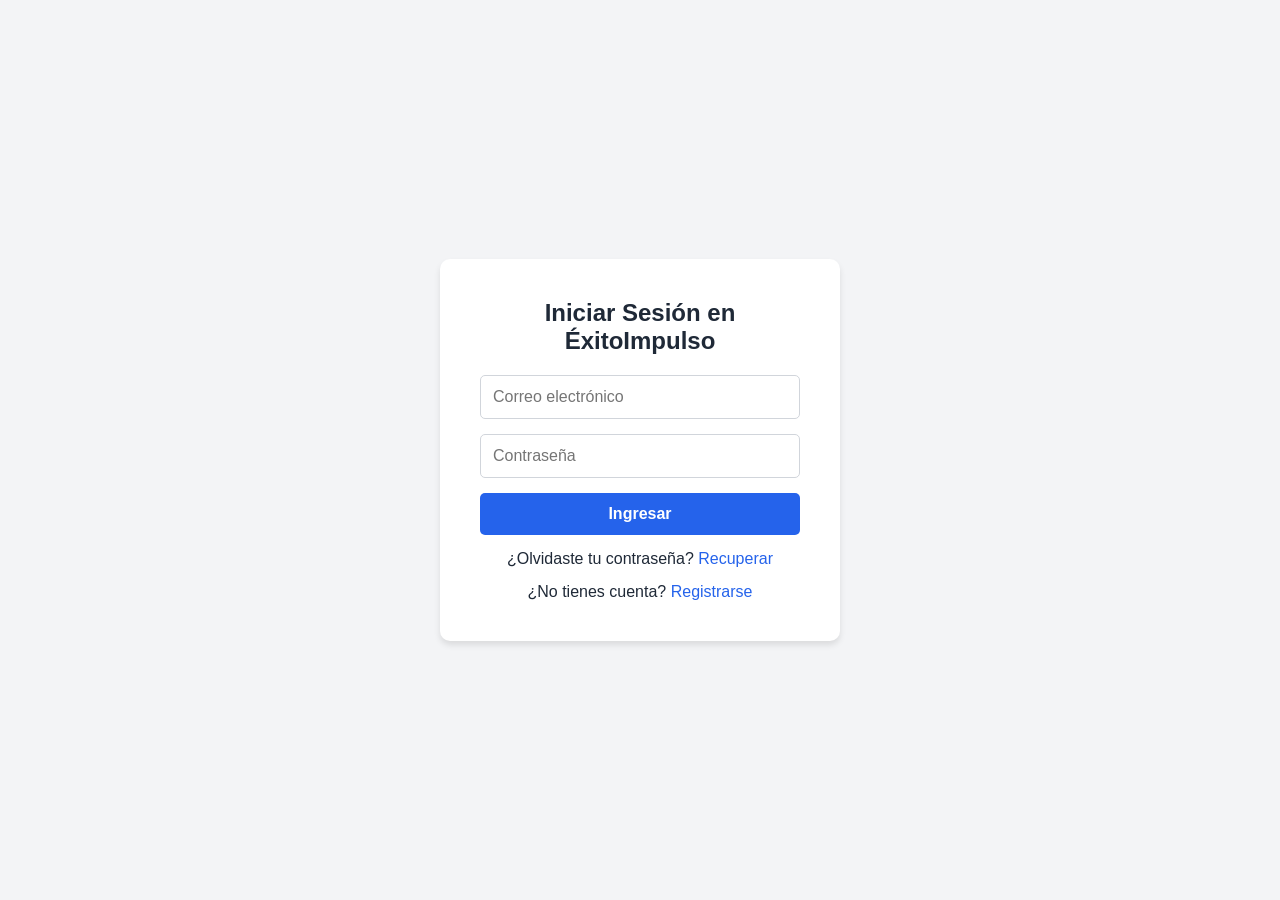
<file: ingreso/index - copia.html>
<!DOCTYPE html>
<html lang="es">
<head>
    <meta charset="UTF-8">
    <meta name="viewport" content="width=device-width, initial-scale=1.0">
    <title>Ingresar - ÉxitoImpulso</title>
    <link rel="stylesheet" href="../assets/css/style.css">
</head>
<body>
    <div class="form-container">
        <h2>Iniciar Sesión en ÉxitoImpulso</h2>
        <div id="mensaje" class="mensaje-error"></div>
        
        <form id="formLogin">
            <input type="email" id="correo" placeholder="Correo electrónico" required>
            <input type="password" id="password" placeholder="Contraseña" required>
            
            <button type="submit">Ingresar</button>
            <p>¿Olvidaste tu contraseña? <a href="../recuperar/index.html">Recuperar</a></p>
            <p>¿No tienes cuenta? <a href="../registro/index.html">Registrarse</a></p> 
        </form>
    </div>

    <script src="../assets/js/login.js"></script>
</body>
</html>
</file>
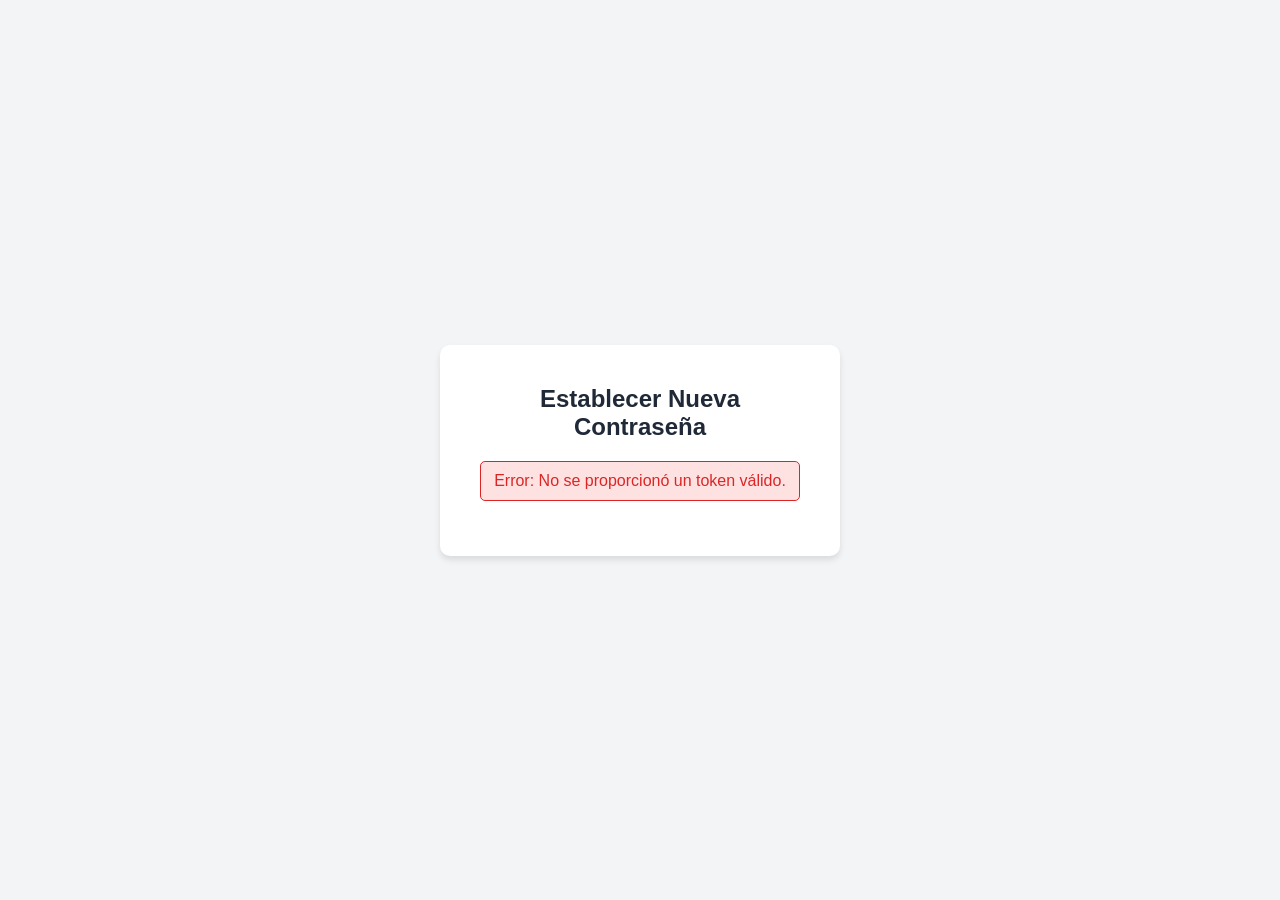
<file: recuperar/cambiar.html>
<!DOCTYPE html>
<html lang="es">
<head>
    <meta charset="UTF-8">
    <meta name="viewport" content="width=device-width, initial-scale=1.0">
    <title>Nueva Contraseña - ÉxitoImpulso</title>
    <link rel="stylesheet" href="../assets/css/style.css">
</head>
<body>
    <div class="form-container">
        <h2>Establecer Nueva Contraseña</h2>
        <div id="mensaje" class="mensaje-error"></div>
        
        <form id="formCambiar">
            <input type="password" id="password" placeholder="Nueva contraseña" required>
            <input type="password" id="confirm_password" placeholder="Confirmar contraseña" required>
            <button type="submit">Guardar Nueva Contraseña</button>
        </form>
    </div>

    <script>
        // Obtener el token de la URL (?token=xxxx)
        const params = new URLSearchParams(window.location.search);
        const token = params.get('token');

        if (!token) {
            document.getElementById('mensaje').textContent = 'Error: No se proporcionó un token válido.';
            document.getElementById('mensaje').style.display = 'block';
            document.getElementById('formCambiar').style.display = 'none';
        }

        document.getElementById('formCambiar').addEventListener('submit', async function(e) {
            e.preventDefault();
            const mensajeDiv = document.getElementById('mensaje');
            mensajeDiv.style.display = 'none';
            mensajeDiv.className = '';

            const password = document.getElementById('password').value;
            const confirm_password = document.getElementById('confirm_password').value;

            try {
                const response = await fetch('http://localhost/ExitoImpulso/api/auth/cambiarPassword.php', {
                    method: 'POST',
                    headers: { 'Content-Type': 'application/json' },
                    body: JSON.stringify({ token: token, password: password, confirm_password: confirm_password })
                });

                const result = await response.json();

                if (response.ok && result.success) {
                    mensajeDiv.textContent = result.message + " Redirigiendo...";
                    mensajeDiv.classList.add('mensaje-success');
                    mensajeDiv.style.display = 'block';
                    setTimeout(() => { window.location.href = '../ingreso/index.html'; }, 3000);
                } else {
                    mensajeDiv.textContent = result.error || 'Ocurrió un error.';
                    mensajeDiv.classList.add('mensaje-error');
                    mensajeDiv.style.display = 'block';
                }
            } catch (error) {
                console.error('Error:', error);
            }
        });
    </script>
</body>
</html>
</file>
<file: assets/css/style.css>
/* assets/css/style.css */
:root {
    --primary-color: #2563eb;
    --primary-hover: #1d4ed8;
    --error-color: #dc2626;
    --success-color: #16a34a;
    --bg-color: #f3f4f6;
    --text-color: #1f2937;
    --border-color: #d1d5db;
}

* {
    margin: 0;
    padding: 0;
    box-sizing: border-box;
    font-family: 'Segoe UI', Tahoma, Geneva, Verdana, sans-serif;
}

body {
    background-color: var(--bg-color);
    display: flex;
    justify-content: center;
    align-items: center;
    min-height: 100vh;
}

.form-container {
    background: white;
    padding: 40px;
    border-radius: 10px;
    box-shadow: 0 4px 6px rgba(0, 0, 0, 0.1);
    width: 100%;
    max-width: 400px;
}

.form-container h2 {
    color: var(--text-color);
    margin-bottom: 20px;
    text-align: center;
}

.form-container input {
    width: 100%;
    padding: 12px;
    margin-bottom: 15px;
    border: 1px solid var(--border-color);
    border-radius: 5px;
    font-size: 16px;
    transition: border-color 0.3s;
}

.form-container input:focus {
    outline: none;
    border-color: var(--primary-color);
}

.form-container button {
    width: 100%;
    padding: 12px;
    background-color: var(--primary-color);
    color: white;
    border: none;
    border-radius: 5px;
    font-size: 16px;
    font-weight: bold;
    cursor: pointer;
    transition: background-color 0.3s;
}

.form-container button:hover {
    background-color: var(--primary-hover);
}

.form-container p {
    text-align: center;
    margin-top: 15px;
    color: var(--text-color);
}

.form-container a {
    color: var(--primary-color);
    text-decoration: none;
}

.mensaje-error, .mensaje-success {
    padding: 10px;
    border-radius: 5px;
    margin-bottom: 15px;
    text-align: center;
    display: none;
}

.mensaje-error {
    background-color: #fee2e2;
    color: var(--error-color);
    border: 1px solid var(--error-color);
}

.mensaje-success {
    background-color: #dcfce7;
    color: var(--success-color);
    border: 1px solid var(--success-color);
}

/* Estilos básicos para el Portal */
.portal-container {
    text-align: center;
    margin-top: 50px;
}


.btn-logout {
    background-color: var(--error-color) !important;
    margin-top: 20px;
}

        /* Botón Simulador en Sidebar */
         .sidebar .btn-simulador {
            margin-top: 20px;
            background: #3b82f6;
            color: white;
            text-align: center;
            font-weight: 600;
        }
        .sidebar .btn-simulador:hover { background: #2563eb; }

        /* Estilos del Modal (Popup) */
        .modal-overlay {
            position: fixed; top: 0; left: 0; width: 100%; height: 100%;
            background: rgba(0,0,0,0.5); display: flex; justify-content: center; align-items: center;
            z-index: 1000;
        }
        .modal-content {
            background: white; padding: 30px; border-radius: 10px; width: 100%; max-width: 450px;
            box-shadow: 0 10px 25px rgba(0,0,0,0.2);
        }
        .modal-content h3 { margin: 0 0 10px 0; color: #1f2937; }
        .modal-content select { margin-bottom: 15px; }
</file>
